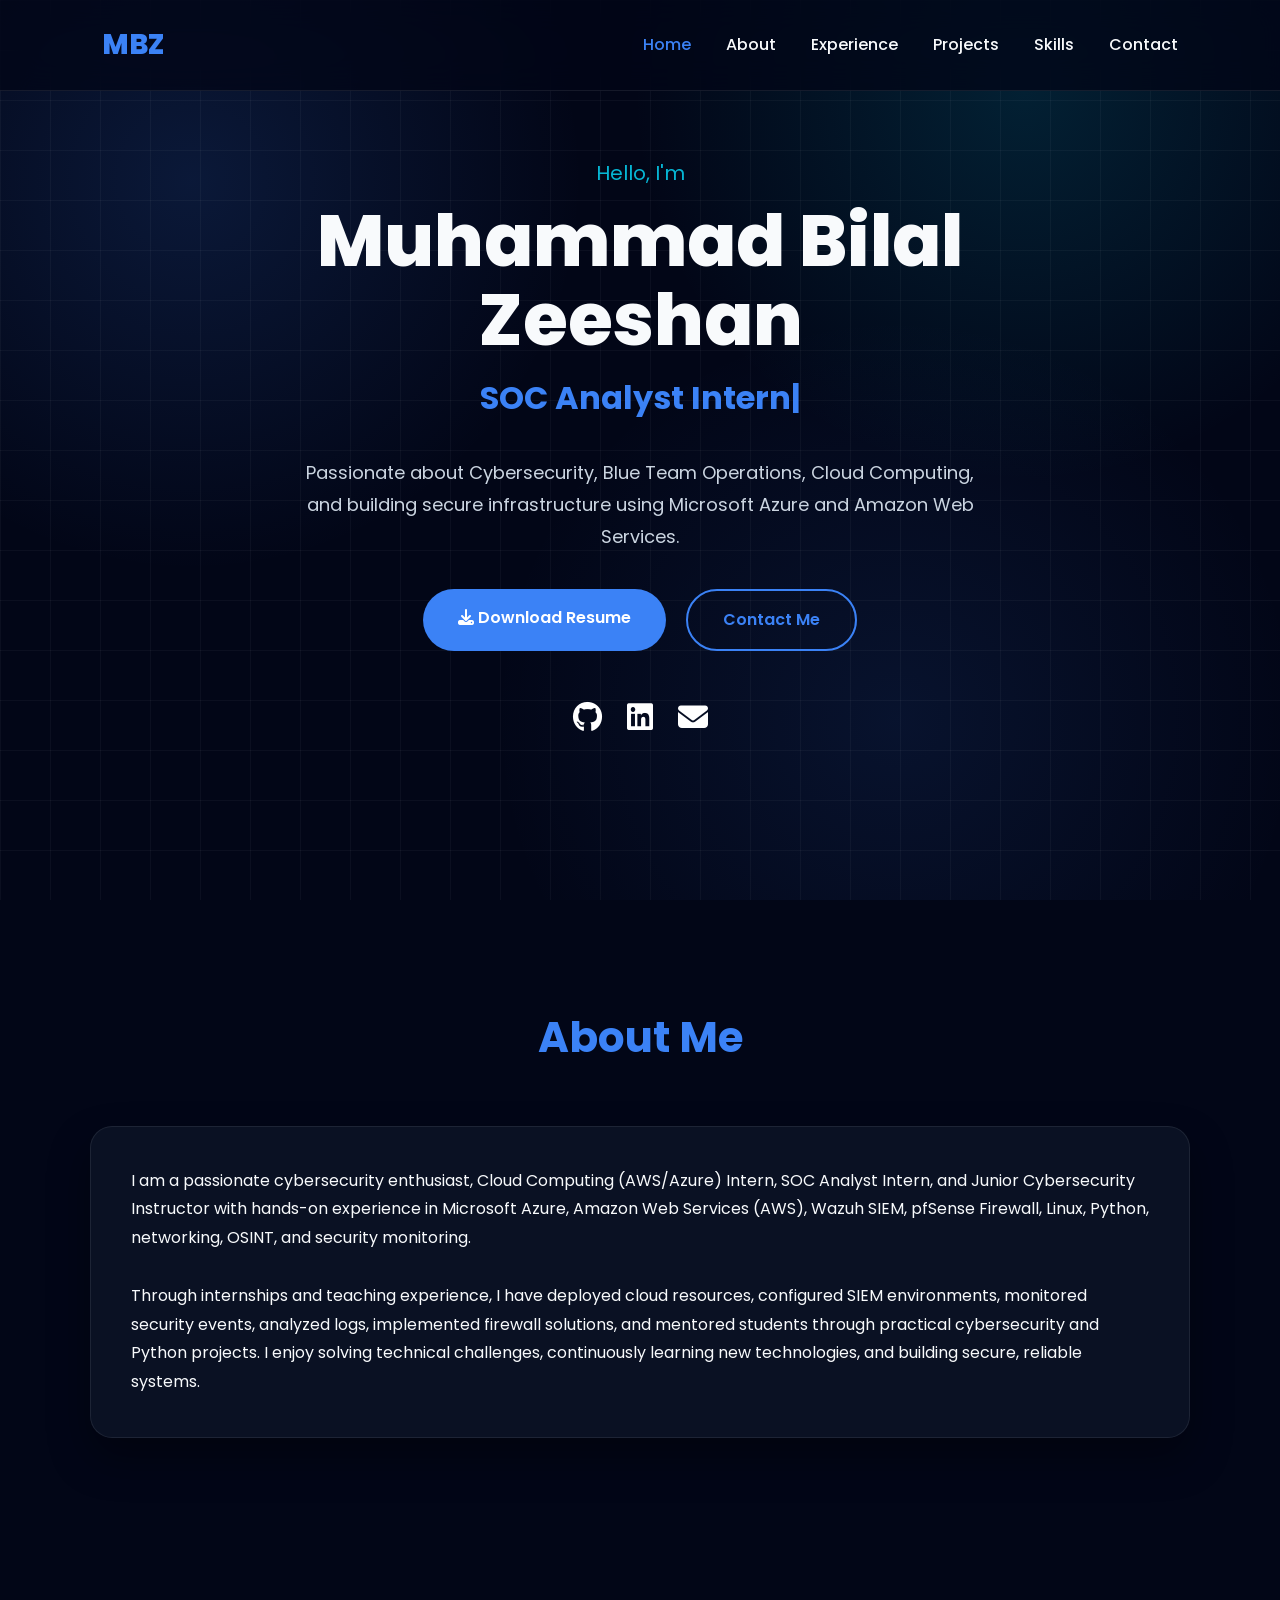
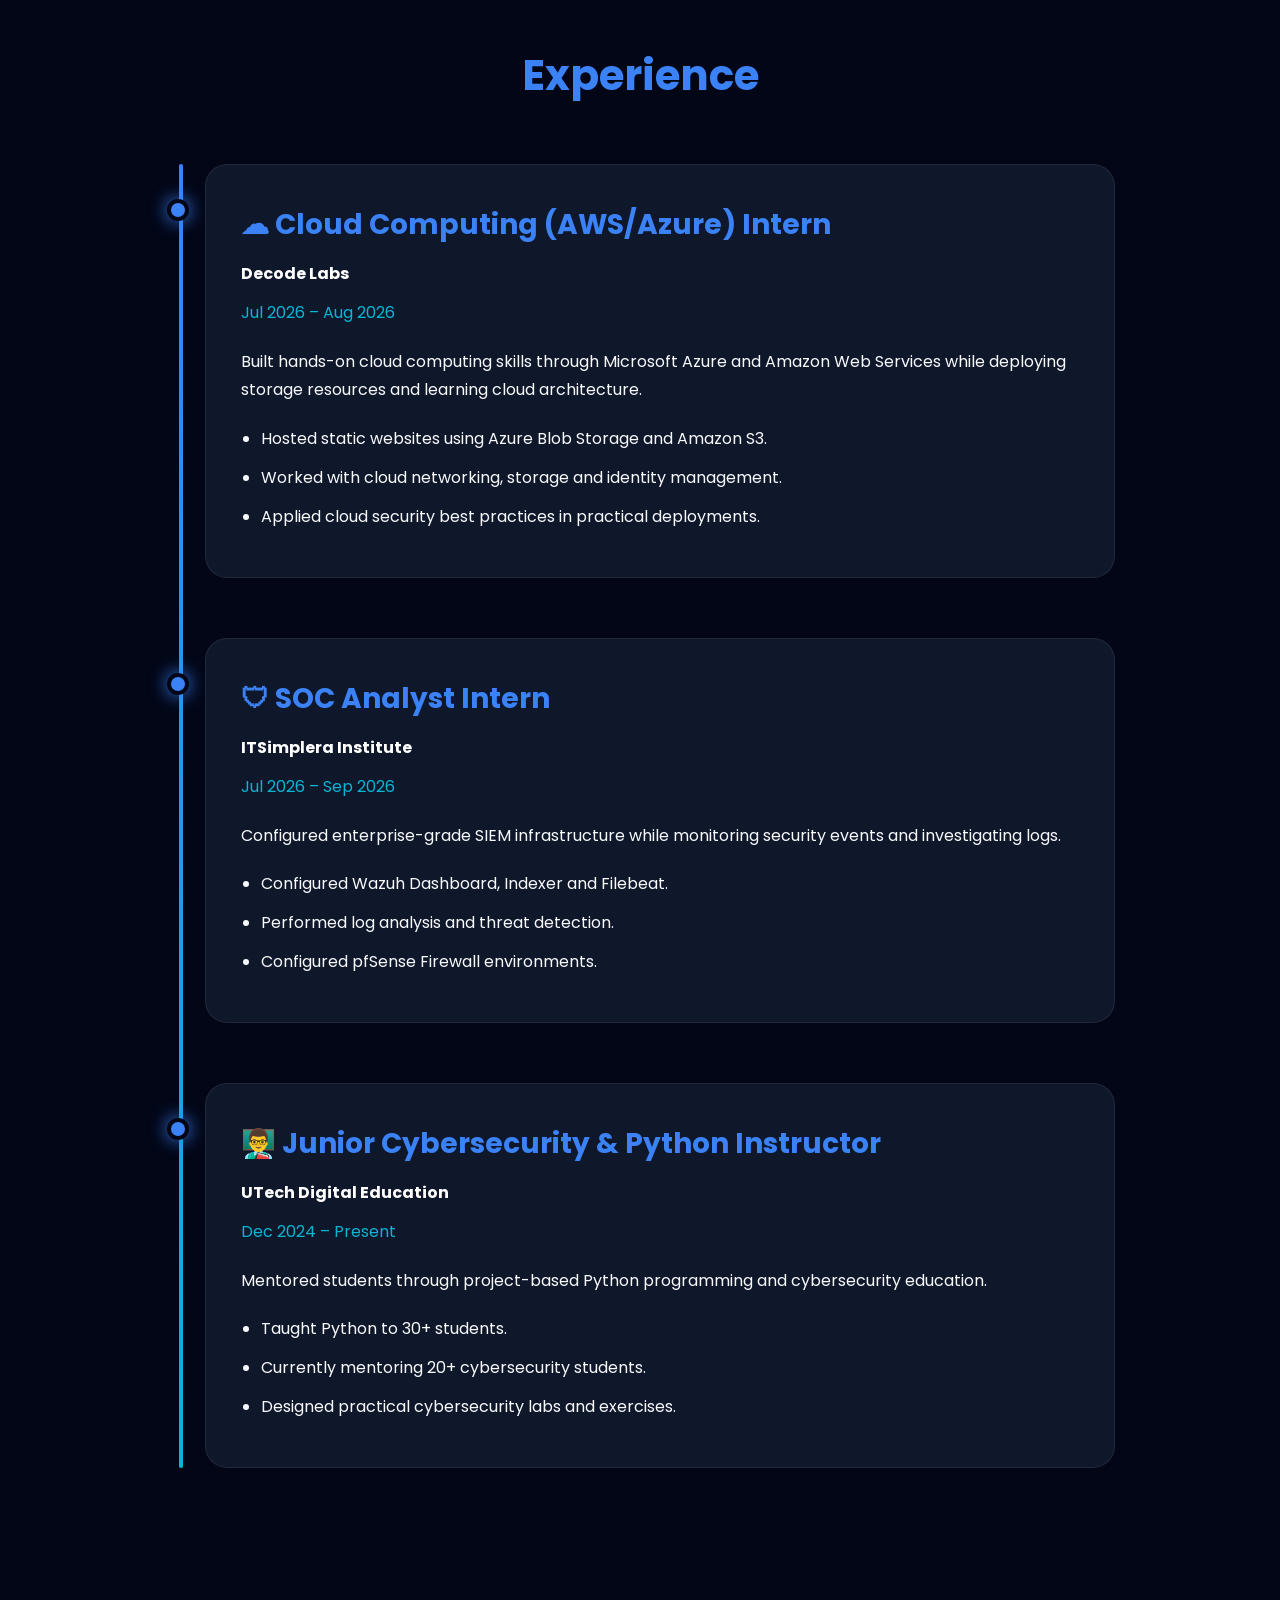
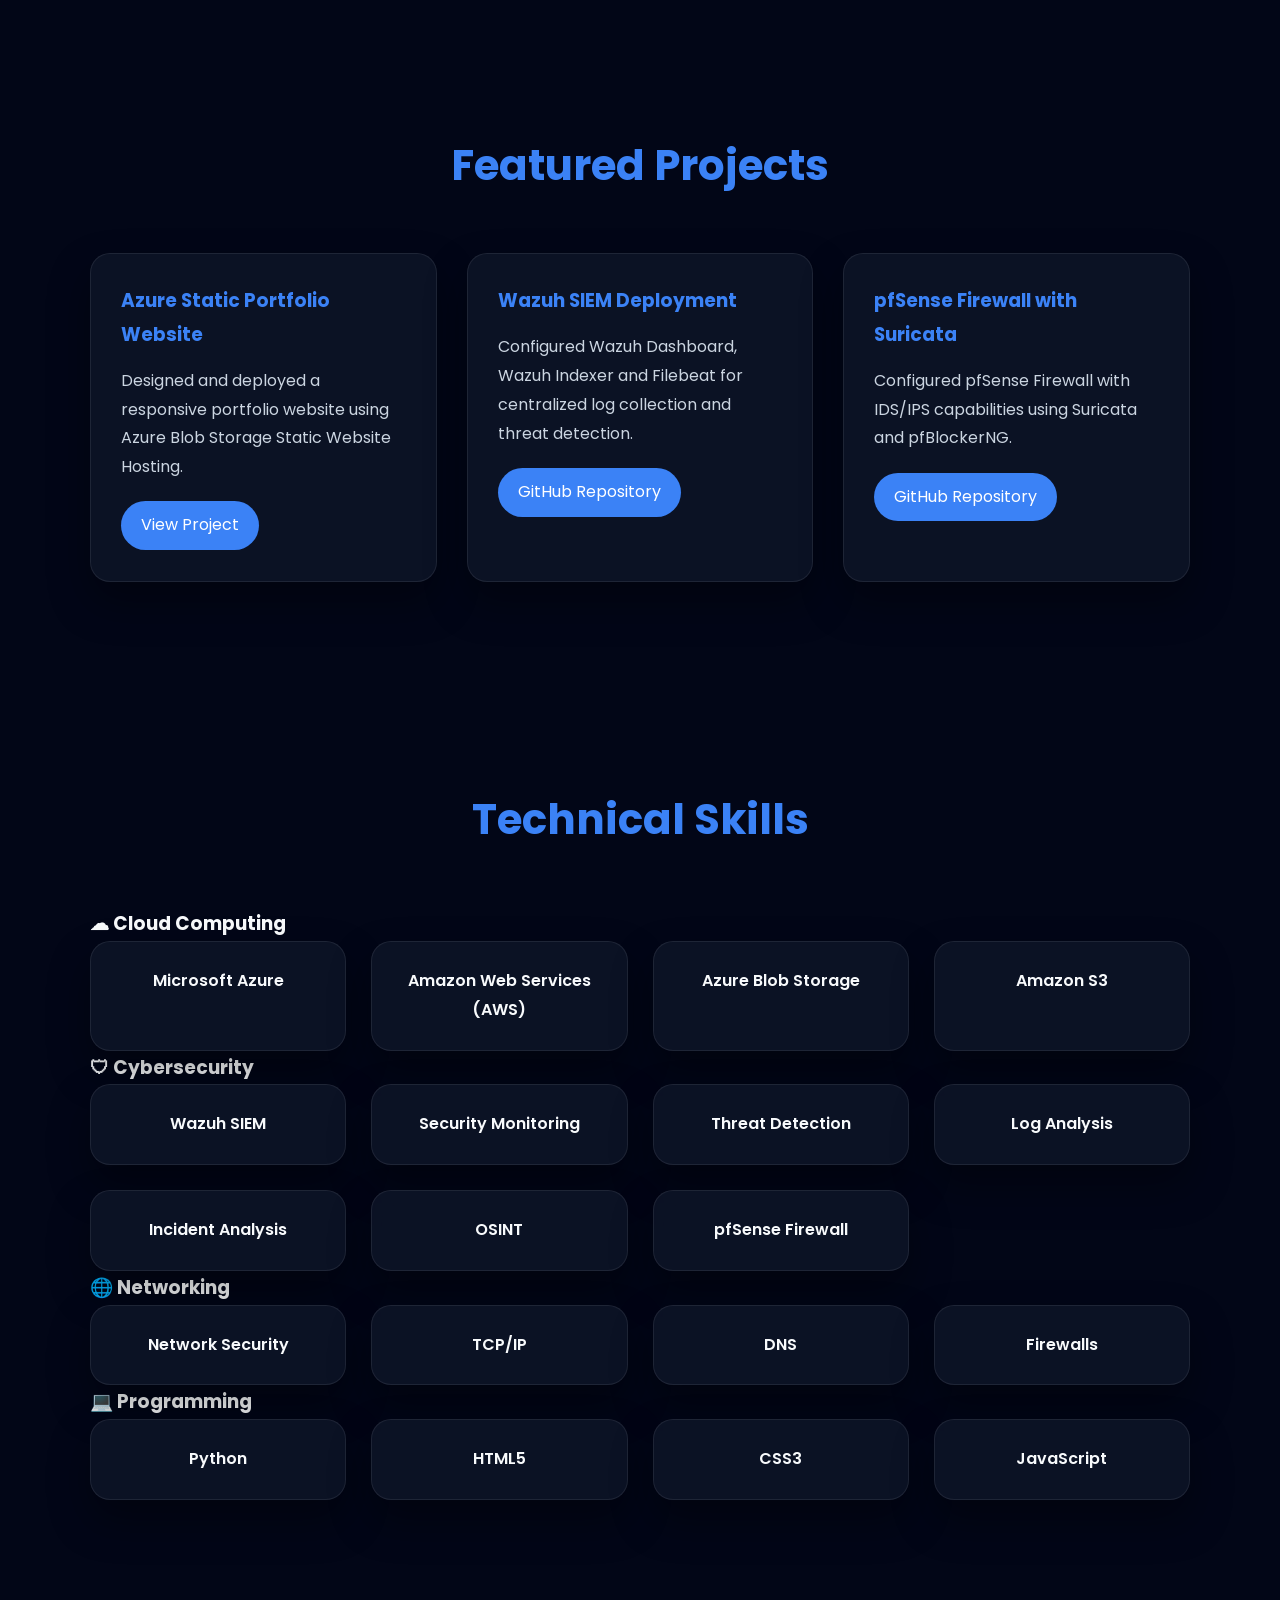
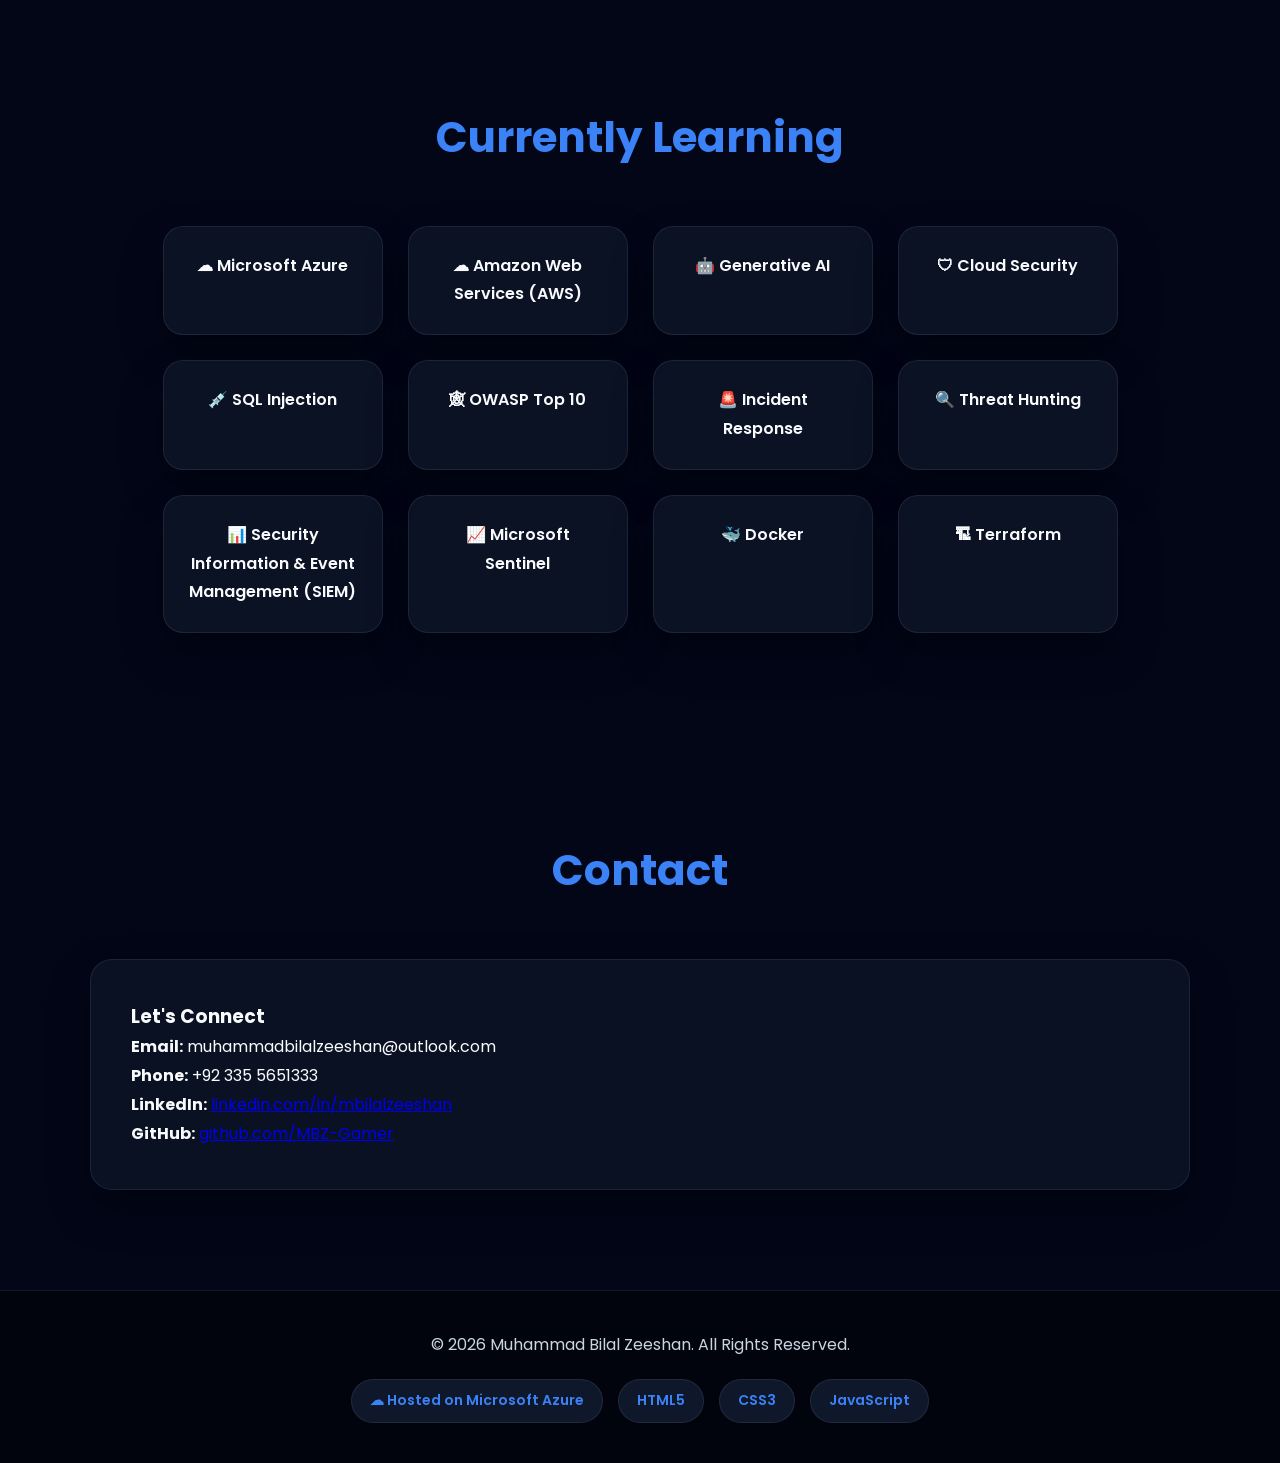
<file: index.html>
<!DOCTYPE html>
<html lang="en">

<head>

    <meta charset="UTF-8">
    <meta name="viewport" content="width=device-width, initial-scale=1.0">

    <title>Muhammad Bilal Zeeshan | Cybersecurity & Cloud Portfolio</title>

    <meta name="description"
        content="Muhammad Bilal Zeeshan | SOC Analyst Intern | Cloud Computing (AWS/Azure) Intern | Cybersecurity Instructor">

    <meta name="keywords"
        content="Cybersecurity, SOC Analyst, Azure, AWS, Wazuh, pfSense, Portfolio">

    <link rel="stylesheet" href="style.css">

    <!-- Google Font -->

    <link rel="preconnect" href="https://fonts.googleapis.com">

    <link rel="preconnect" href="https://fonts.gstatic.com" crossorigin>

    <link href="https://fonts.googleapis.com/css2?family=Poppins:wght@300;400;500;600;700;800&display=swap"
        rel="stylesheet">

    <!-- Icons -->

    <link rel="stylesheet"
        href="https://cdnjs.cloudflare.com/ajax/libs/font-awesome/6.6.0/css/all.min.css">
    <meta name="google-site-verification" content="SQVow-o1avhFb27cjjQsXe3yG9ymtM-GSJD09fgqZ-s" />
    <meta name="google-site-verification" content="RtaKF_Q1SxcHq44A44Kfi0iVrc9BX_N8Mk6aTzPFE44" />

</head>

<body>

    <!-- ========================= -->
    <!-- Navigation -->
    <!-- ========================= -->

    <nav>

        <div class="logo">

            MBZ

        </div>

        <ul>

            <li><a href="#home">Home</a></li>

            <li><a href="#about">About</a></li>

            <li><a href="#experience">Experience</a></li>

            <li><a href="#projects">Projects</a></li>

            <li><a href="#skills">Skills</a></li>

            <li><a href="#contact">Contact</a></li>

        </ul>

    </nav>

    <!-- ========================= -->
    <!-- Hero -->
    <!-- ========================= -->

    <section id="home" class="hero">

        <div class="hero-content">

            <p class="small-title">

                Hello, I'm

            </p>

            <h1>

                Muhammad Bilal Zeeshan

            </h1>

            <h2>

                <span id="typing"></span>

            </h2>

            <p class="hero-description">

                Passionate about Cybersecurity, Blue Team Operations,
                Cloud Computing, and building secure infrastructure
                using Microsoft Azure and Amazon Web Services.

            </p>

            <div class="hero-buttons">

                <a href="resume.pdf" class="btn primary" target="_blank">

                    <i class="fa-solid fa-download"></i>

                    Download Resume

                </a>

                <a href="#contact" class="btn secondary">

                    Contact Me

                </a>

            </div>

            <div class="social-icons">

                <a href="https://github.com/mbilalzeeshan" target="_blank">

                    <i class="fab fa-github"></i>

                </a>

                <a href="https://www.linkedin.com/in/mbilalzeeshan" target="_blank">

                    <i class="fab fa-linkedin"></i>

                </a>

                <a href="mailto:muhammadbilalzeeshan@outlook.com">

                    <i class="fa-solid fa-envelope"></i>

                </a>

            </div>

        </div>

    </section>

    <!-- ========================= -->
    <!-- About -->
    <!-- ========================= -->

    <section id="about">

        <h2 class="section-title">

            About Me

        </h2>

        <div class="glass-card">

            <p>

                I am a passionate cybersecurity enthusiast, Cloud Computing (AWS/Azure) Intern, SOC Analyst Intern, and Junior Cybersecurity Instructor with hands-on experience in Microsoft Azure, Amazon Web Services (AWS), Wazuh SIEM, pfSense Firewall, Linux, Python, networking, OSINT, and security monitoring.

            </p>

            <br>

            <p>

                Through internships and teaching experience, I have deployed cloud resources, configured SIEM environments, monitored security events, analyzed logs, implemented firewall solutions, and mentored students through practical cybersecurity and Python projects. I enjoy solving technical challenges, continuously learning new technologies, and building secure, reliable systems.

            </p>

        </div>

    </section>

    <!-- ========================= -->
    <!-- Experience -->
    <!-- ========================= -->

    <section id="experience">

    <h2 class="section-title">
        Experience
    </h2>

    <div class="timeline">

        <!-- Decode Labs -->

        <div class="timeline-item">

            <div class="timeline-dot"></div>

            <div class="experience-card">

                <h3>☁ Cloud Computing (AWS/Azure) Intern</h3>

                <h4>Decode Labs</h4>

                <span class="date">
                    Jul 2026 – Aug 2026
                </span>

                <p>
                    Built hands-on cloud computing skills through Microsoft Azure and Amazon Web Services while deploying storage resources and learning cloud architecture.
                </p>

                <ul>

                    <li>Hosted static websites using Azure Blob Storage and Amazon S3.</li>

                    <li>Worked with cloud networking, storage and identity management.</li>

                    <li>Applied cloud security best practices in practical deployments.</li>

                </ul>

            </div>

        </div>

        <!-- ITSimplera -->

        <div class="timeline-item">

            <div class="timeline-dot"></div>

            <div class="experience-card">

                <h3>🛡 SOC Analyst Intern</h3>

                <h4>ITSimplera Institute</h4>

                <span class="date">

                    Jul 2026 – Sep 2026

                </span>

                <p>

                    Configured enterprise-grade SIEM infrastructure while monitoring security events and investigating logs.

                </p>

                <ul>

                    <li>Configured Wazuh Dashboard, Indexer and Filebeat.</li>

                    <li>Performed log analysis and threat detection.</li>

                    <li>Configured pfSense Firewall environments.</li>

                </ul>

            </div>

        </div>

        <!-- UTech -->

        <div class="timeline-item">

            <div class="timeline-dot"></div>

            <div class="experience-card">

                <h3>👨‍🏫 Junior Cybersecurity & Python Instructor</h3>

                <h4>UTech Digital Education</h4>

                <span class="date">

                    Dec 2024 – Present

                </span>

                <p>

                    Mentored students through project-based Python programming and cybersecurity education.

                </p>

                <ul>

                    <li>Taught Python to 30+ students.</li>

                    <li>Currently mentoring 20+ cybersecurity students.</li>

                    <li>Designed practical cybersecurity labs and exercises.</li>

                </ul>

            </div>

        </div>

    </div>

</section>

    <!-- Placeholder sections -->

    <section id="projects">

        <h2 class="section-title">Featured Projects</h2>

        <div class="project-grid">

            <div class="project-card">

                <h3>Azure Static Portfolio Website</h3>

                <p>

                    Designed and deployed a responsive portfolio website using Azure Blob Storage Static Website Hosting.

                </p>

                <a href="#">View Project</a>

            </div>

            <div class="project-card">

                <h3>Wazuh SIEM Deployment</h3>

                <p>

                    Configured Wazuh Dashboard, Wazuh Indexer and Filebeat for centralized log collection and threat detection.

                </p>

                <a href="https://github.com/mbilalzeeshan/cybersecurity-internship-week1" target="_blank">

                    GitHub Repository

                </a>

            </div>

            <div class="project-card">

                <h3>pfSense Firewall with Suricata</h3>

                <p>

                    Configured pfSense Firewall with IDS/IPS capabilities using Suricata and pfBlockerNG.

                </p>

                <a href="https://github.com/mbilalzeeshan/Week-2-pfSense-Firewall-Suricata-pfBlockerNG" target="_blank">

                    GitHub Repository

                </a>

            </div>

        </div>

    </section>

    <section id="skills">

    <h2 class="section-title">
        Technical Skills
    </h2>

    <div class="skills-category">

        <h3>☁ Cloud Computing</h3>

        <div class="skills-grid">

            <div class="skill-card">Microsoft Azure</div>
            <div class="skill-card">Amazon Web Services (AWS)</div>
            <div class="skill-card">Azure Blob Storage</div>
            <div class="skill-card">Amazon S3</div>

        </div>

    </div>

    <div class="skills-category">

        <h3>🛡 Cybersecurity</h3>

        <div class="skills-grid">

            <div class="skill-card">Wazuh SIEM</div>
            <div class="skill-card">Security Monitoring</div>
            <div class="skill-card">Threat Detection</div>
            <div class="skill-card">Log Analysis</div>
            <div class="skill-card">Incident Analysis</div>
            <div class="skill-card">OSINT</div>
            <div class="skill-card">pfSense Firewall</div>

        </div>

    </div>

    <div class="skills-category">

        <h3>🌐 Networking</h3>

        <div class="skills-grid">

            <div class="skill-card">Network Security</div>
            <div class="skill-card">TCP/IP</div>
            <div class="skill-card">DNS</div>
            <div class="skill-card">Firewalls</div>

        </div>

    </div>

    <div class="skills-category">

        <h3>💻 Programming</h3>

        <div class="skills-grid">

            <div class="skill-card">Python</div>
            <div class="skill-card">HTML5</div>
            <div class="skill-card">CSS3</div>
            <div class="skill-card">JavaScript</div>

        </div>

    </div>

</section>
    
    <section id="learning">

       <h2 class="section-title">
           Currently Learning
       </h2>

       <div class="learning-grid">

            <div class="skill-card">☁ Microsoft Azure</div>

            <div class="skill-card">☁ Amazon Web Services (AWS)</div>

            <div class="skill-card">🤖 Generative AI</div>

            <div class="skill-card">🛡 Cloud Security</div>

            <div class="skill-card">💉 SQL Injection</div>

            <div class="skill-card">🕸 OWASP Top 10</div>

            <div class="skill-card">🚨 Incident Response</div>

            <div class="skill-card">🔍 Threat Hunting</div>

            <div class="skill-card">📊 Security Information & Event Management (SIEM)</div>

            <div class="skill-card">📈 Microsoft Sentinel</div>

            <div class="skill-card">🐳 Docker</div>

            <div class="skill-card">🏗 Terraform</div>

        </div>

    </section>

    <section id="contact">

        <h2 class="section-title">Contact</h2>

        <div class="glass-card">

            <h3>Let's Connect</h3>

            <p><strong>Email:</strong> muhammadbilalzeeshan@outlook.com</p>

            <p><strong>Phone:</strong> +92 335 5651333</p>

            <p>

                <strong>LinkedIn:</strong>

                <a href="https://www.linkedin.com/in/mbilalzeeshan" target="_blank">

                    linkedin.com/in/mbilalzeeshan

                </a>

            </p>

            <p>

                <strong>GitHub:</strong>

                <a href="https://github.com/MBZ-Gamer" target="_blank">

                    github.com/MBZ-Gamer

                </a>

            </p>

        </div>

    </section>

    <footer>

        <p>© 2026 Muhammad Bilal Zeeshan. All Rights Reserved.</p>

        <div class="footer-badges">

            <span class="footer-badge">☁ Hosted on Microsoft Azure</span>

            <span class="footer-badge">HTML5</span>

            <span class="footer-badge">CSS3</span>

            <span class="footer-badge">JavaScript</span>

        </div>

    </footer>

    <script src="script.js"></script>

</body>

</html>
</file>
<file: style.css>
/* ===========================================================
   MUHAMMAD BILAL ZEESHAN PORTFOLIO
   Version 1.0
=========================================================== */

:root{

    --primary:#3b82f6;
    --secondary:#06b6d4;

    --background:#020617;

    --surface:#0f172a;

    --surface-light:#1e293b;

    --text:#f8fafc;

    --text-secondary:#cbd5e1;

    --border:rgba(255,255,255,.08);

    --shadow:0 20px 40px rgba(0,0,0,.35);

}

*{

    margin:0;

    padding:0;

    box-sizing:border-box;

}

html{

    scroll-behavior:smooth;

}

body{

    font-family:"Poppins",sans-serif;

    background:var(--background);

    color:var(--text);

    overflow-x:hidden;

    line-height:1.8;

}
body::before{

    content:"";

    position:fixed;

    inset:0;

    background:

    radial-gradient(circle at 15% 20%,rgba(59,130,246,.15),transparent 30%),

    radial-gradient(circle at 80% 10%,rgba(6,182,212,.15),transparent 30%),

    radial-gradient(circle at 70% 80%,rgba(59,130,246,.10),transparent 35%),

    #020617;

    z-index:-2;

}

body::after{

    content:"";

    position:fixed;

    inset:0;

    background-image:

    linear-gradient(rgba(255,255,255,.04) 1px,transparent 1px),

    linear-gradient(90deg,rgba(255,255,255,.04) 1px,transparent 1px);

    background-size:50px 50px;

    z-index:-1;

}
nav{

    position:fixed;

    top:0;

    width:100%;

    display:flex;

    justify-content:space-between;

    align-items:center;

    padding:20px 8%;

    background:rgba(2,6,23,.75);

    backdrop-filter:blur(16px);

    border-bottom:1px solid var(--border);

    z-index:1000;

}

.logo{

    font-size:28px;

    font-weight:800;

    color:var(--primary);

}

nav ul{

    display:flex;

    gap:35px;

    list-style:none;

}

nav a{

    text-decoration:none;

    color:var(--text);

    transition:.3s;

    font-weight:500;

}

nav a:hover{

    color:var(--primary);

}
.hero{

    min-height:100vh;

    display:flex;

    justify-content:center;

    align-items:center;

    text-align:center;

    padding:120px 20px;

}

.hero-content{

    max-width:900px;

}

.small-title{

    color:var(--secondary);

    font-size:20px;

}

.hero h1{

    font-size:72px;

    font-weight:800;

    margin-top:10px;

    margin-bottom:10px;

    line-height:1.1;

}

.hero h2{

    font-size:32px;

    color:var(--primary);

    min-height:50px;

}

.hero-description{

    color:var(--text-secondary);

    max-width:700px;

    margin:30px auto;

    font-size:18px;

}
.hero-buttons{

    display:flex;

    justify-content:center;

    gap:20px;

    flex-wrap:wrap;

    margin-top:35px;

}

.btn{

    text-decoration:none;

    padding:15px 35px;

    border-radius:50px;

    font-weight:600;

    transition:.35s;

}

.primary{

    background:var(--primary);

    color:white;

}

.primary:hover{

    transform:translateY(-5px);

    box-shadow:0 0 30px rgba(59,130,246,.5);

}

.secondary{

    border:2px solid var(--primary);

    color:var(--primary);

}

.secondary:hover{

    background:var(--primary);

    color:white;

}
.social-icons{

    display:flex;

    justify-content:center;

    gap:25px;

    margin-top:40px;

}

.social-icons a{

    color:white;

    font-size:30px;

    transition:.3s;

}

.social-icons a:hover{

    color:var(--primary);

    transform:translateY(-6px);

}
section{

    width:min(1100px,90%);

    margin:auto;

    padding:100px 0;

}

.section-title{

    font-size:42px;

    margin-bottom:50px;

    text-align:center;

    color:var(--primary);

}
.glass-card{

    background:rgba(15,23,42,.70);

    border:1px solid var(--border);

    backdrop-filter:blur(15px);

    padding:40px;

    border-radius:22px;

    box-shadow:var(--shadow);

}
.experience-card{

    background:var(--surface);

    border-radius:22px;

    padding:35px;

    margin-bottom:35px;

    border:1px solid var(--border);

    transition:.35s;

}

.experience-card:hover{

    transform:translateY(-8px);

    border-color:var(--primary);

}

.experience-card h3{

    font-size:28px;

    color:var(--primary);

}

.experience-card h4{

    color:white;

    margin:10px 0;

}

.date{

    display:inline-block;

    margin-bottom:20px;

    color:var(--secondary);

}

.experience-card ul{

    margin-top:20px;

    margin-left:20px;

}

.experience-card li{

    margin-bottom:10px;

}
footer{

    background:#01040c;

    text-align:center;

    padding:40px;

    border-top:1px solid var(--border);

}

footer p{

    color:var(--text-secondary);

}
@media(max-width:900px){

.hero h1{

font-size:50px;

}

.hero h2{

font-size:25px;

}

nav{

flex-direction:column;

gap:20px;

}

nav ul{

flex-wrap:wrap;

justify-content:center;

}

.section-title{

font-size:34px;

}

}
/* ==========================================
Animations
========================================== */

.hidden{

opacity:0;

transform:translateY(60px);

transition:1s;

}

.show{

opacity:1;

transform:translateY(0);

}

.active{

color:#3b82f6 !important;

}

/* Back To Top */

.top-btn{

position:fixed;

bottom:30px;

right:30px;

width:55px;

height:55px;

border:none;

border-radius:50%;

background:#3b82f6;

color:white;

font-size:24px;

cursor:pointer;

opacity:0;

pointer-events:none;

transition:.35s;

box-shadow:0 10px 25px rgba(59,130,246,.35);

}

.top-btn.visible{

opacity:1;

pointer-events:auto;

}

.top-btn:hover{

transform:translateY(-5px);

background:#2563eb;

}

/* Typing Cursor */

#typing::after{

content:"|";

animation:blink .8s infinite;

}

@keyframes blink{

50%{

opacity:0;

}

}
/* ===========================
   Skills
=========================== */

.skills-grid{

    display:grid;

    grid-template-columns:repeat(auto-fit,minmax(220px,1fr));

    gap:25px;

}

.skill-card{

    background:rgba(15,23,42,.75);

    border:1px solid var(--border);

    backdrop-filter:blur(15px);

    border-radius:20px;

    padding:25px;

    text-align:center;

    font-weight:600;

    transition:.35s;

    box-shadow:var(--shadow);

}

.skill-card:hover{

    transform:translateY(-8px);

    border-color:var(--primary);

    box-shadow:0 0 20px rgba(59,130,246,.35);

}
/* ===========================
   Projects
=========================== */

.project-grid{

    display:grid;

    grid-template-columns:repeat(auto-fit,minmax(320px,1fr));

    gap:30px;

}

.project-card{

    background:rgba(15,23,42,.75);

    border:1px solid var(--border);

    backdrop-filter:blur(15px);

    border-radius:20px;

    padding:30px;

    transition:.35s;

    box-shadow:var(--shadow);

}

.project-card:hover{

    transform:translateY(-8px);

    border-color:var(--primary);

}

.project-card h3{

    color:var(--primary);

    margin-bottom:15px;

}

.project-card p{

    color:var(--text-secondary);

    margin-bottom:20px;

}

.project-card a{

    display:inline-block;

    text-decoration:none;

    color:white;

    background:var(--primary);

    padding:10px 20px;

    border-radius:30px;

    transition:.3s;

}

.project-card a:hover{

    background:#2563eb;

}
/* ==========================================
Timeline
========================================== */

.timeline{

position:relative;

max-width:950px;

margin:auto;

padding-left:40px;

}

.timeline::before{

content:"";

position:absolute;

left:14px;

top:0;

width:4px;

height:100%;

background:linear-gradient(

to bottom,

#3b82f6,

#06b6d4

);

border-radius:10px;

}

.timeline-item{

position:relative;

margin-bottom:60px;

}

.timeline-dot{

position:absolute;

left:-38px;

top:35px;

width:22px;

height:22px;

border-radius:50%;

background:#3b82f6;

border:4px solid #020617;

box-shadow:0 0 18px #3b82f6;

animation:pulse 2s infinite;

}

@keyframes pulse{

0%{

box-shadow:0 0 0 0 rgba(59,130,246,.8);

}

70%{

box-shadow:0 0 0 18px rgba(59,130,246,0);

}

100%{

box-shadow:0 0 0 0 rgba(59,130,246,0);

}

}
.footer-badges{

display:flex;

justify-content:center;

gap:15px;

margin-top:20px;

flex-wrap:wrap;

}

.footer-badge{

padding:8px 18px;

border-radius:30px;

background:#0f172a;

border:1px solid rgba(255,255,255,.08);

color:#3b82f6;

font-size:14px;

font-weight:600;

}
.learning-grid{

display:flex;

flex-wrap:wrap;

justify-content:center;

gap:25px;

margin-top:30px;

}

.learning-grid .skill-card{

width:220px;

}
</file>
